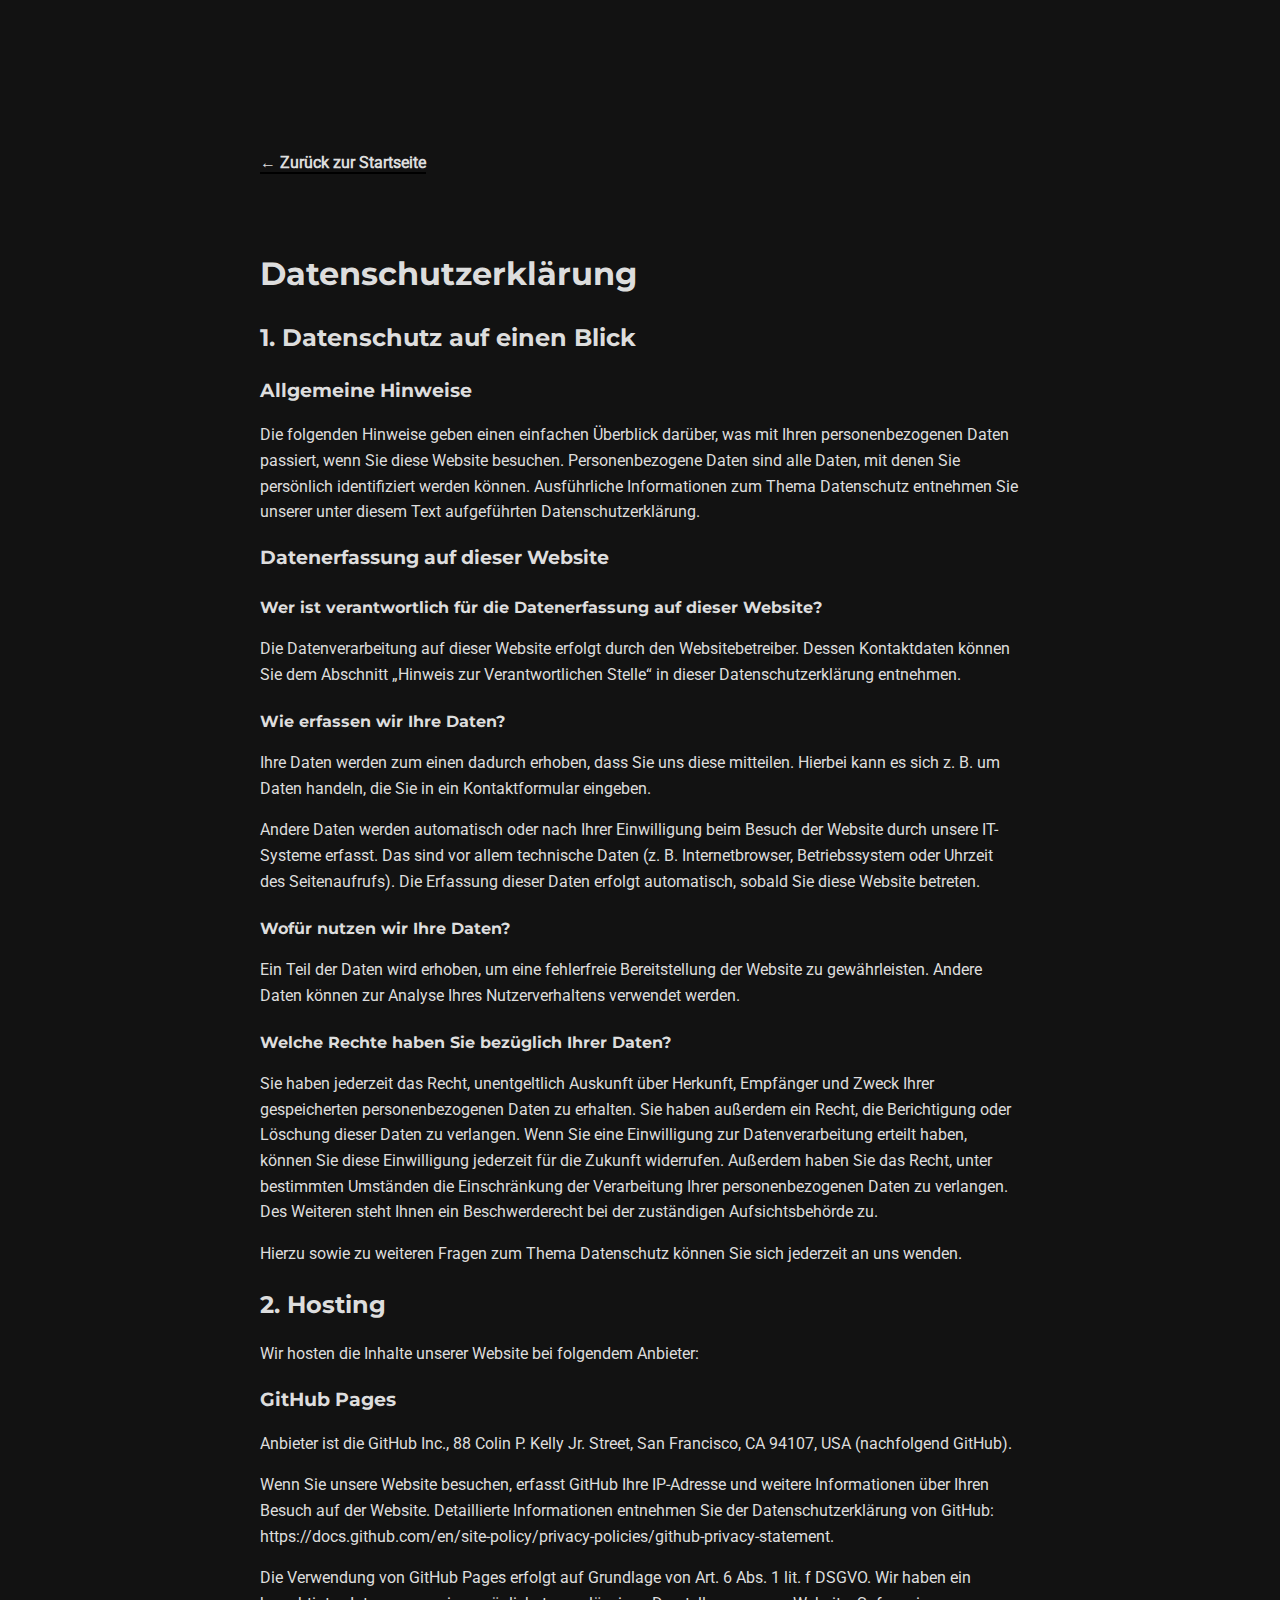
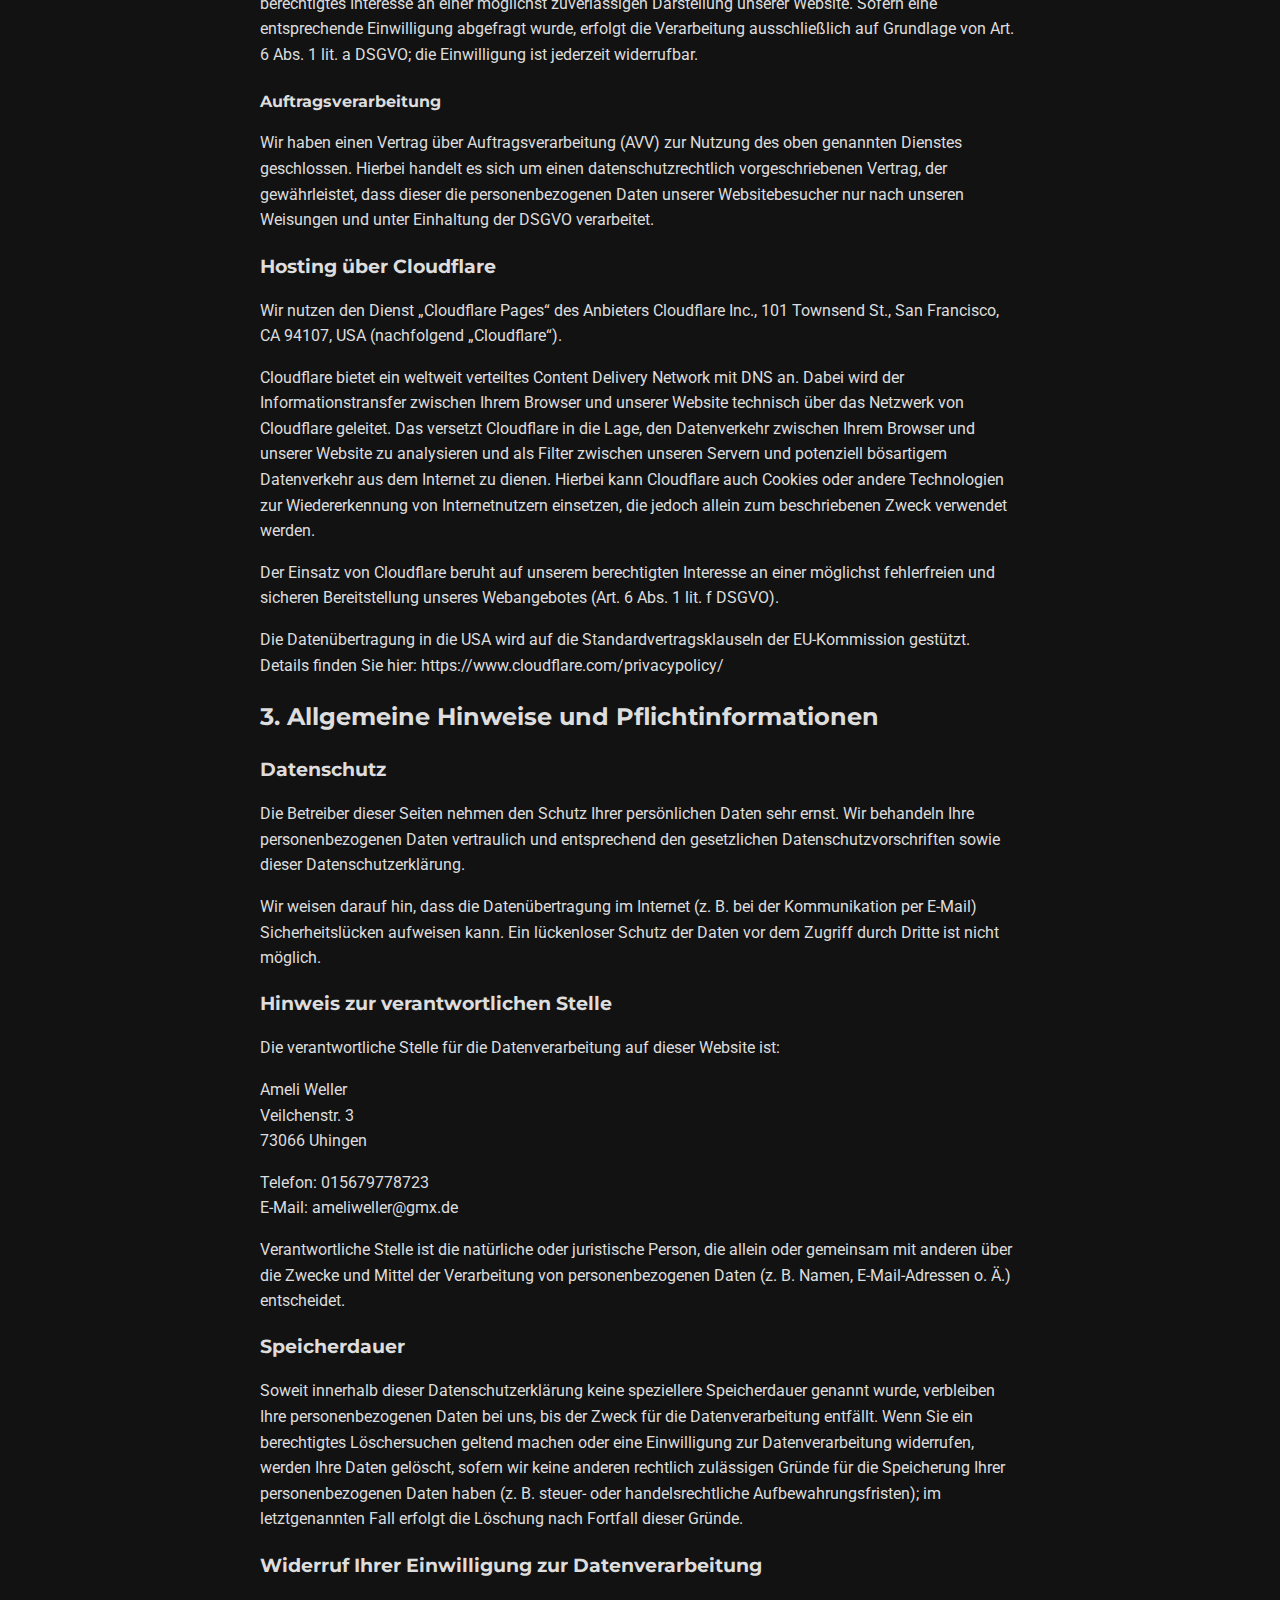
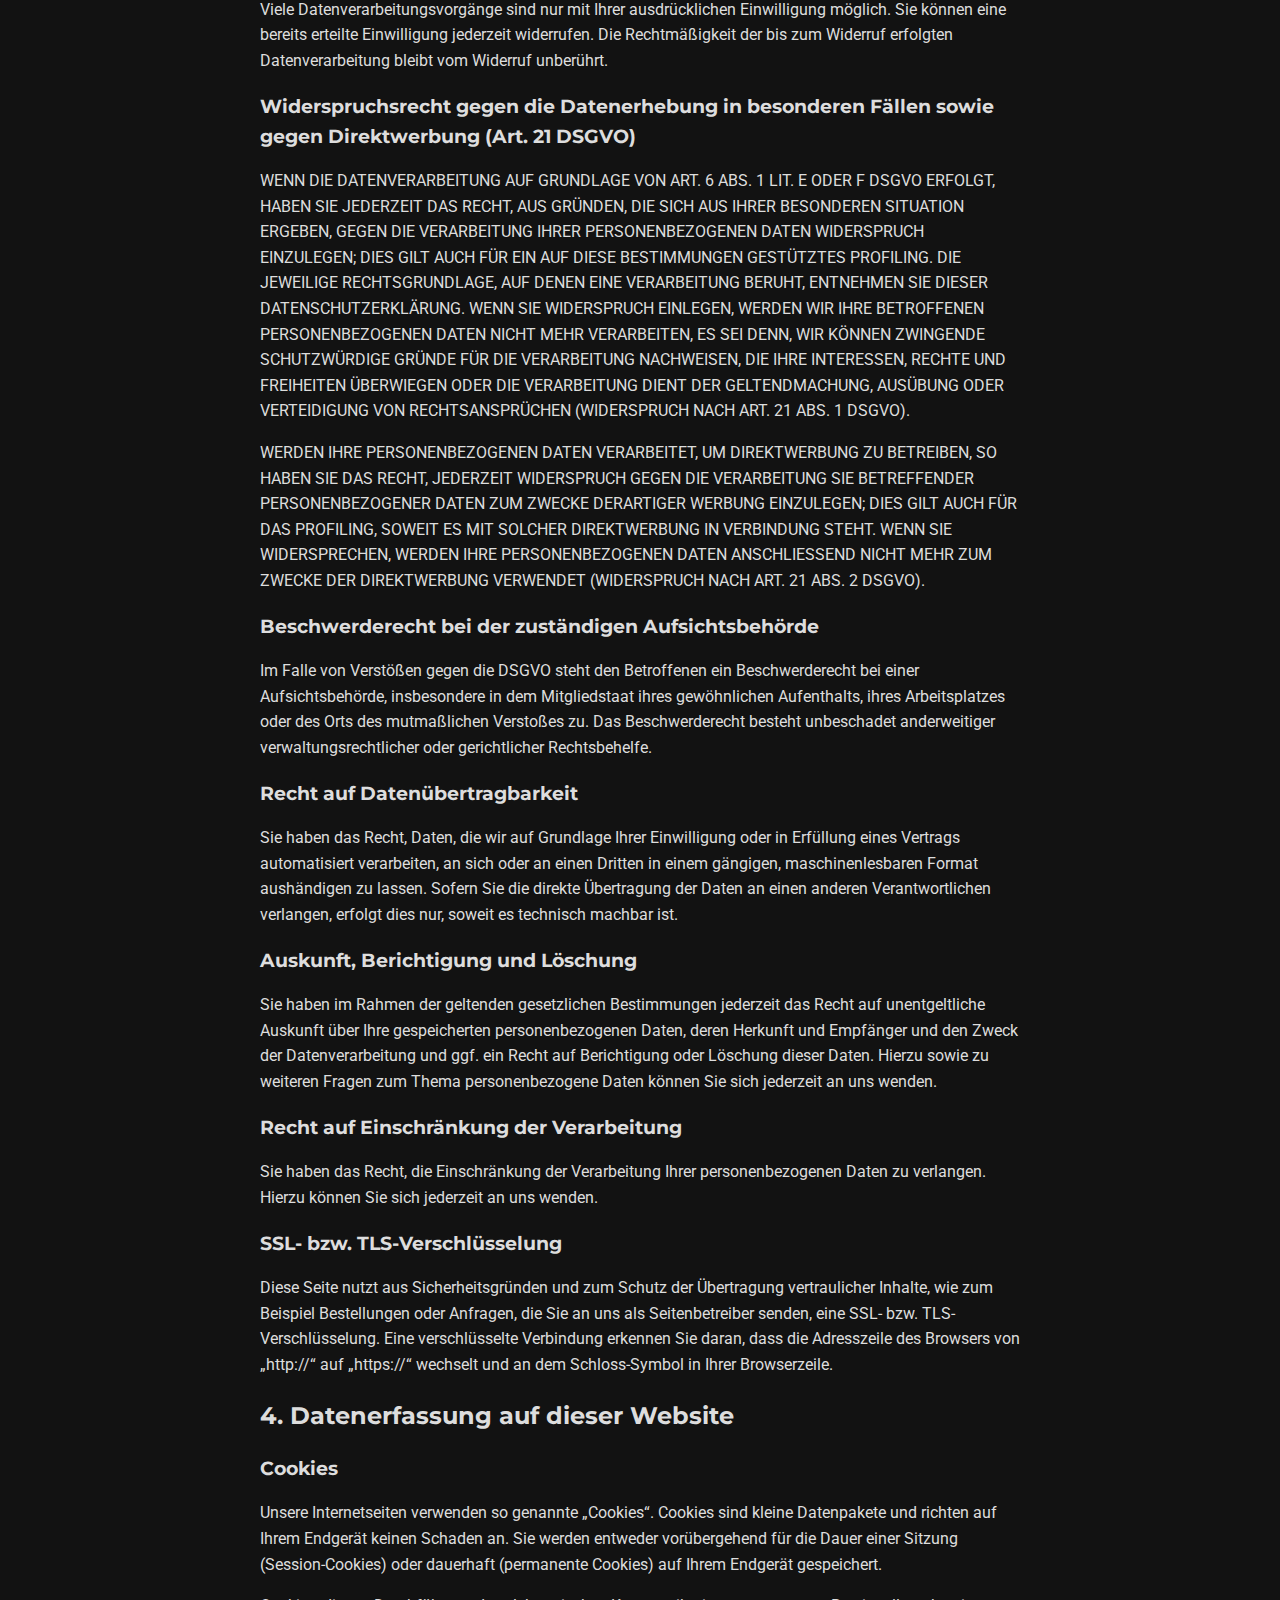
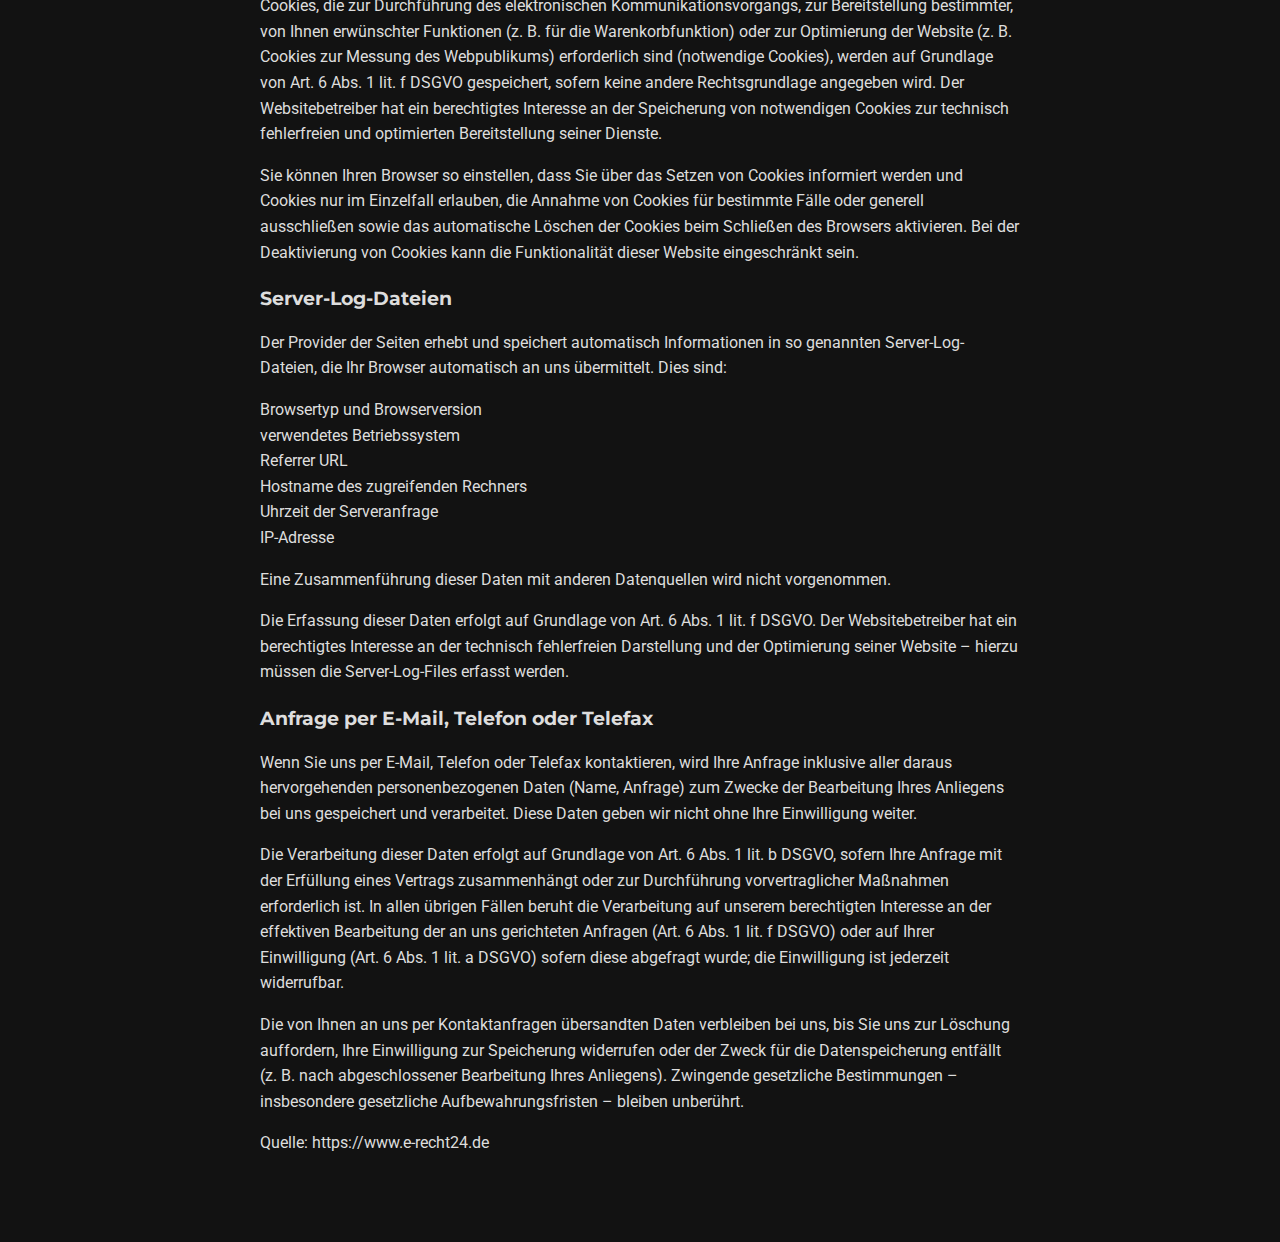
<file: datenschutz.html>
<!DOCTYPE html>
<html lang="de">
<head>
    <meta charset="UTF-8">
    <meta name="viewport" content="width=device-width, initial-scale=1.0">
    
    <meta name="robots" content="noindex, nofollow">

    <title>Datenschutzerklärung | Ameli Weller</title>
    <link rel="icon" type="image/png" href="images/favicon.png">
    
    <link rel="stylesheet" href="css/icons.css">

    <link rel="stylesheet" href="style.css">
</head>
<body>

    <div style="max-width: 800px; margin: 50px auto; padding: 20px; font-family: 'Roboto', sans-serif; line-height: 1.6; color: #ddd;">

        <a href="index.html" style="text-decoration: none; color: #ddd; font-weight: bold; border-bottom: 2px solid #000;">
            &larr; Zurück zur Startseite
        </a>

        <br><br><br>

        <h1>Datenschutzerklärung</h1>

        <h2>1. Datenschutz auf einen Blick</h2>
        <h3>Allgemeine Hinweise</h3>
        <p>Die folgenden Hinweise geben einen einfachen Überblick darüber, was mit Ihren personenbezogenen Daten passiert, wenn Sie diese Website besuchen. Personenbezogene Daten sind alle Daten, mit denen Sie persönlich identifiziert werden können. Ausführliche Informationen zum Thema Datenschutz entnehmen Sie unserer unter diesem Text aufgeführten Datenschutzerklärung.</p>

        <h3>Datenerfassung auf dieser Website</h3>
        <h4>Wer ist verantwortlich für die Datenerfassung auf dieser Website?</h4>
        <p>Die Datenverarbeitung auf dieser Website erfolgt durch den Websitebetreiber. Dessen Kontaktdaten können Sie dem Abschnitt „Hinweis zur Verantwortlichen Stelle“ in dieser Datenschutzerklärung entnehmen.</p>

        <h4>Wie erfassen wir Ihre Daten?</h4>
        <p>Ihre Daten werden zum einen dadurch erhoben, dass Sie uns diese mitteilen. Hierbei kann es sich z. B. um Daten handeln, die Sie in ein Kontaktformular eingeben.</p>
        <p>Andere Daten werden automatisch oder nach Ihrer Einwilligung beim Besuch der Website durch unsere IT-Systeme erfasst. Das sind vor allem technische Daten (z. B. Internetbrowser, Betriebssystem oder Uhrzeit des Seitenaufrufs). Die Erfassung dieser Daten erfolgt automatisch, sobald Sie diese Website betreten.</p>

        <h4>Wofür nutzen wir Ihre Daten?</h4>
        <p>Ein Teil der Daten wird erhoben, um eine fehlerfreie Bereitstellung der Website zu gewährleisten. Andere Daten können zur Analyse Ihres Nutzerverhaltens verwendet werden.</p>

        <h4>Welche Rechte haben Sie bezüglich Ihrer Daten?</h4>
        <p>Sie haben jederzeit das Recht, unentgeltlich Auskunft über Herkunft, Empfänger und Zweck Ihrer gespeicherten personenbezogenen Daten zu erhalten. Sie haben außerdem ein Recht, die Berichtigung oder Löschung dieser Daten zu verlangen. Wenn Sie eine Einwilligung zur Datenverarbeitung erteilt haben, können Sie diese Einwilligung jederzeit für die Zukunft widerrufen. Außerdem haben Sie das Recht, unter bestimmten Umständen die Einschränkung der Verarbeitung Ihrer personenbezogenen Daten zu verlangen. Des Weiteren steht Ihnen ein Beschwerderecht bei der zuständigen Aufsichtsbehörde zu.</p>
        <p>Hierzu sowie zu weiteren Fragen zum Thema Datenschutz können Sie sich jederzeit an uns wenden.</p>

        <h2>2. Hosting</h2>
        <p>Wir hosten die Inhalte unserer Website bei folgendem Anbieter:</p>

        <h3>GitHub Pages</h3>
        <p>Anbieter ist die GitHub Inc., 88 Colin P. Kelly Jr. Street, San Francisco, CA 94107, USA (nachfolgend GitHub).</p>
        <p>Wenn Sie unsere Website besuchen, erfasst GitHub Ihre IP-Adresse und weitere Informationen über Ihren Besuch auf der Website. Detaillierte Informationen entnehmen Sie der Datenschutzerklärung von GitHub: <a href="https://docs.github.com/en/site-policy/privacy-policies/github-privacy-statement" target="_blank" rel="noopener">https://docs.github.com/en/site-policy/privacy-policies/github-privacy-statement</a>.</p>
        <p>Die Verwendung von GitHub Pages erfolgt auf Grundlage von Art. 6 Abs. 1 lit. f DSGVO. Wir haben ein berechtigtes Interesse an einer möglichst zuverlässigen Darstellung unserer Website. Sofern eine entsprechende Einwilligung abgefragt wurde, erfolgt die Verarbeitung ausschließlich auf Grundlage von Art. 6 Abs. 1 lit. a DSGVO; die Einwilligung ist jederzeit widerrufbar.</p>
        
        <h4>Auftragsverarbeitung</h4>
        <p>Wir haben einen Vertrag über Auftragsverarbeitung (AVV) zur Nutzung des oben genannten Dienstes geschlossen. Hierbei handelt es sich um einen datenschutzrechtlich vorgeschriebenen Vertrag, der gewährleistet, dass dieser die personenbezogenen Daten unserer Websitebesucher nur nach unseren Weisungen und unter Einhaltung der DSGVO verarbeitet.</p>

        <h3>Hosting über Cloudflare</h3>
        <p>Wir nutzen den Dienst „Cloudflare Pages“ des Anbieters Cloudflare Inc., 101 Townsend St., San Francisco, CA 94107, USA (nachfolgend „Cloudflare“).</p>
        <p>Cloudflare bietet ein weltweit verteiltes Content Delivery Network mit DNS an. Dabei wird der Informationstransfer zwischen Ihrem Browser und unserer Website technisch über das Netzwerk von Cloudflare geleitet. Das versetzt Cloudflare in die Lage, den Datenverkehr zwischen Ihrem Browser und unserer Website zu analysieren und als Filter zwischen unseren Servern und potenziell bösartigem Datenverkehr aus dem Internet zu dienen. Hierbei kann Cloudflare auch Cookies oder andere Technologien zur Wiedererkennung von Internetnutzern einsetzen, die jedoch allein zum beschriebenen Zweck verwendet werden.</p>
        <p>Der Einsatz von Cloudflare beruht auf unserem berechtigten Interesse an einer möglichst fehlerfreien und sicheren Bereitstellung unseres Webangebotes (Art. 6 Abs. 1 lit. f DSGVO).</p>
        <p>Die Datenübertragung in die USA wird auf die Standardvertragsklauseln der EU-Kommission gestützt. Details finden Sie hier: <a href="https://www.cloudflare.com/privacypolicy/" target="_blank" rel="noopener noreferrer">https://www.cloudflare.com/privacypolicy/</a></p>

        <h2>3. Allgemeine Hinweise und Pflichtinformationen</h2>

        <h3>Datenschutz</h3>
        <p>Die Betreiber dieser Seiten nehmen den Schutz Ihrer persönlichen Daten sehr ernst. Wir behandeln Ihre personenbezogenen Daten vertraulich und entsprechend den gesetzlichen Datenschutzvorschriften sowie dieser Datenschutzerklärung.</p>
        <p>Wir weisen darauf hin, dass die Datenübertragung im Internet (z. B. bei der Kommunikation per E-Mail) Sicherheitslücken aufweisen kann. Ein lückenloser Schutz der Daten vor dem Zugriff durch Dritte ist nicht möglich.</p>

        <h3>Hinweis zur verantwortlichen Stelle</h3>
        <p>Die verantwortliche Stelle für die Datenverarbeitung auf dieser Website ist:</p>
        <p>Ameli Weller<br>
        Veilchenstr. 3<br>
        73066 Uhingen</p>

        <p>Telefon: 015679778723<br>
        E-Mail: ameliweller@gmx.de</p>

        <p>Verantwortliche Stelle ist die natürliche oder juristische Person, die allein oder gemeinsam mit anderen über die Zwecke und Mittel der Verarbeitung von personenbezogenen Daten (z. B. Namen, E-Mail-Adressen o. Ä.) entscheidet.</p>

        <h3>Speicherdauer</h3>
        <p>Soweit innerhalb dieser Datenschutzerklärung keine speziellere Speicherdauer genannt wurde, verbleiben Ihre personenbezogenen Daten bei uns, bis der Zweck für die Datenverarbeitung entfällt. Wenn Sie ein berechtigtes Löschersuchen geltend machen oder eine Einwilligung zur Datenverarbeitung widerrufen, werden Ihre Daten gelöscht, sofern wir keine anderen rechtlich zulässigen Gründe für die Speicherung Ihrer personenbezogenen Daten haben (z. B. steuer- oder handelsrechtliche Aufbewahrungsfristen); im letztgenannten Fall erfolgt die Löschung nach Fortfall dieser Gründe.</p>

        <h3>Widerruf Ihrer Einwilligung zur Datenverarbeitung</h3>
        <p>Viele Datenverarbeitungsvorgänge sind nur mit Ihrer ausdrücklichen Einwilligung möglich. Sie können eine bereits erteilte Einwilligung jederzeit widerrufen. Die Rechtmäßigkeit der bis zum Widerruf erfolgten Datenverarbeitung bleibt vom Widerruf unberührt.</p>

        <h3>Widerspruchsrecht gegen die Datenerhebung in besonderen Fällen sowie gegen Direktwerbung (Art. 21 DSGVO)</h3>
        <p>WENN DIE DATENVERARBEITUNG AUF GRUNDLAGE VON ART. 6 ABS. 1 LIT. E ODER F DSGVO ERFOLGT, HABEN SIE JEDERZEIT DAS RECHT, AUS GRÜNDEN, DIE SICH AUS IHRER BESONDEREN SITUATION ERGEBEN, GEGEN DIE VERARBEITUNG IHRER PERSONENBEZOGENEN DATEN WIDERSPRUCH EINZULEGEN; DIES GILT AUCH FÜR EIN AUF DIESE BESTIMMUNGEN GESTÜTZTES PROFILING. DIE JEWEILIGE RECHTSGRUNDLAGE, AUF DENEN EINE VERARBEITUNG BERUHT, ENTNEHMEN SIE DIESER DATENSCHUTZERKLÄRUNG. WENN SIE WIDERSPRUCH EINLEGEN, WERDEN WIR IHRE BETROFFENEN PERSONENBEZOGENEN DATEN NICHT MEHR VERARBEITEN, ES SEI DENN, WIR KÖNNEN ZWINGENDE SCHUTZWÜRDIGE GRÜNDE FÜR DIE VERARBEITUNG NACHWEISEN, DIE IHRE INTERESSEN, RECHTE UND FREIHEITEN ÜBERWIEGEN ODER DIE VERARBEITUNG DIENT DER GELTENDMACHUNG, AUSÜBUNG ODER VERTEIDIGUNG VON RECHTSANSPRÜCHEN (WIDERSPRUCH NACH ART. 21 ABS. 1 DSGVO).</p>
        <p>WERDEN IHRE PERSONENBEZOGENEN DATEN VERARBEITET, UM DIREKTWERBUNG ZU BETREIBEN, SO HABEN SIE DAS RECHT, JEDERZEIT WIDERSPRUCH GEGEN DIE VERARBEITUNG SIE BETREFFENDER PERSONENBEZOGENER DATEN ZUM ZWECKE DERARTIGER WERBUNG EINZULEGEN; DIES GILT AUCH FÜR DAS PROFILING, SOWEIT ES MIT SOLCHER DIREKTWERBUNG IN VERBINDUNG STEHT. WENN SIE WIDERSPRECHEN, WERDEN IHRE PERSONENBEZOGENEN DATEN ANSCHLIESSEND NICHT MEHR ZUM ZWECKE DER DIREKTWERBUNG VERWENDET (WIDERSPRUCH NACH ART. 21 ABS. 2 DSGVO).</p>

        <h3>Beschwerderecht bei der zuständigen Aufsichtsbehörde</h3>
        <p>Im Falle von Verstößen gegen die DSGVO steht den Betroffenen ein Beschwerderecht bei einer Aufsichtsbehörde, insbesondere in dem Mitgliedstaat ihres gewöhnlichen Aufenthalts, ihres Arbeitsplatzes oder des Orts des mutmaßlichen Verstoßes zu. Das Beschwerderecht besteht unbeschadet anderweitiger verwaltungsrechtlicher oder gerichtlicher Rechtsbehelfe.</p>

        <h3>Recht auf Datenübertragbarkeit</h3>
        <p>Sie haben das Recht, Daten, die wir auf Grundlage Ihrer Einwilligung oder in Erfüllung eines Vertrags automatisiert verarbeiten, an sich oder an einen Dritten in einem gängigen, maschinenlesbaren Format aushändigen zu lassen. Sofern Sie die direkte Übertragung der Daten an einen anderen Verantwortlichen verlangen, erfolgt dies nur, soweit es technisch machbar ist.</p>

        <h3>Auskunft, Berichtigung und Löschung</h3>
        <p>Sie haben im Rahmen der geltenden gesetzlichen Bestimmungen jederzeit das Recht auf unentgeltliche Auskunft über Ihre gespeicherten personenbezogenen Daten, deren Herkunft und Empfänger und den Zweck der Datenverarbeitung und ggf. ein Recht auf Berichtigung oder Löschung dieser Daten. Hierzu sowie zu weiteren Fragen zum Thema personenbezogene Daten können Sie sich jederzeit an uns wenden.</p>

        <h3>Recht auf Einschränkung der Verarbeitung</h3>
        <p>Sie haben das Recht, die Einschränkung der Verarbeitung Ihrer personenbezogenen Daten zu verlangen. Hierzu können Sie sich jederzeit an uns wenden.</p>

        <h3>SSL- bzw. TLS-Verschlüsselung</h3>
        <p>Diese Seite nutzt aus Sicherheitsgründen und zum Schutz der Übertragung vertraulicher Inhalte, wie zum Beispiel Bestellungen oder Anfragen, die Sie an uns als Seitenbetreiber senden, eine SSL- bzw. TLS-Verschlüsselung. Eine verschlüsselte Verbindung erkennen Sie daran, dass die Adresszeile des Browsers von „http://“ auf „https://“ wechselt und an dem Schloss-Symbol in Ihrer Browserzeile.</p>

        <h2>4. Datenerfassung auf dieser Website</h2>

        <h3>Cookies</h3>
        <p>Unsere Internetseiten verwenden so genannte „Cookies“. Cookies sind kleine Datenpakete und richten auf Ihrem Endgerät keinen Schaden an. Sie werden entweder vorübergehend für die Dauer einer Sitzung (Session-Cookies) oder dauerhaft (permanente Cookies) auf Ihrem Endgerät gespeichert.</p>
        <p>Cookies, die zur Durchführung des elektronischen Kommunikationsvorgangs, zur Bereitstellung bestimmter, von Ihnen erwünschter Funktionen (z. B. für die Warenkorbfunktion) oder zur Optimierung der Website (z. B. Cookies zur Messung des Webpublikums) erforderlich sind (notwendige Cookies), werden auf Grundlage von Art. 6 Abs. 1 lit. f DSGVO gespeichert, sofern keine andere Rechtsgrundlage angegeben wird. Der Websitebetreiber hat ein berechtigtes Interesse an der Speicherung von notwendigen Cookies zur technisch fehlerfreien und optimierten Bereitstellung seiner Dienste.</p>
        <p>Sie können Ihren Browser so einstellen, dass Sie über das Setzen von Cookies informiert werden und Cookies nur im Einzelfall erlauben, die Annahme von Cookies für bestimmte Fälle oder generell ausschließen sowie das automatische Löschen der Cookies beim Schließen des Browsers aktivieren. Bei der Deaktivierung von Cookies kann die Funktionalität dieser Website eingeschränkt sein.</p>

        <h3>Server-Log-Dateien</h3>
        <p>Der Provider der Seiten erhebt und speichert automatisch Informationen in so genannten Server-Log-Dateien, die Ihr Browser automatisch an uns übermittelt. Dies sind:</p>
        <ul>
            <li>Browsertyp und Browserversion</li>
            <li>verwendetes Betriebssystem</li>
            <li>Referrer URL</li>
            <li>Hostname des zugreifenden Rechners</li>
            <li>Uhrzeit der Serveranfrage</li>
            <li>IP-Adresse</li>
        </ul>
        <p>Eine Zusammenführung dieser Daten mit anderen Datenquellen wird nicht vorgenommen.</p>
        <p>Die Erfassung dieser Daten erfolgt auf Grundlage von Art. 6 Abs. 1 lit. f DSGVO. Der Websitebetreiber hat ein berechtigtes Interesse an der technisch fehlerfreien Darstellung und der Optimierung seiner Website – hierzu müssen die Server-Log-Files erfasst werden.</p>

        <h3>Anfrage per E-Mail, Telefon oder Telefax</h3>
        <p>Wenn Sie uns per E-Mail, Telefon oder Telefax kontaktieren, wird Ihre Anfrage inklusive aller daraus hervorgehenden personenbezogenen Daten (Name, Anfrage) zum Zwecke der Bearbeitung Ihres Anliegens bei uns gespeichert und verarbeitet. Diese Daten geben wir nicht ohne Ihre Einwilligung weiter.</p>
        <p>Die Verarbeitung dieser Daten erfolgt auf Grundlage von Art. 6 Abs. 1 lit. b DSGVO, sofern Ihre Anfrage mit der Erfüllung eines Vertrags zusammenhängt oder zur Durchführung vorvertraglicher Maßnahmen erforderlich ist. In allen übrigen Fällen beruht die Verarbeitung auf unserem berechtigten Interesse an der effektiven Bearbeitung der an uns gerichteten Anfragen (Art. 6 Abs. 1 lit. f DSGVO) oder auf Ihrer Einwilligung (Art. 6 Abs. 1 lit. a DSGVO) sofern diese abgefragt wurde; die Einwilligung ist jederzeit widerrufbar.</p>
        <p>Die von Ihnen an uns per Kontaktanfragen übersandten Daten verbleiben bei uns, bis Sie uns zur Löschung auffordern, Ihre Einwilligung zur Speicherung widerrufen oder der Zweck für die Datenspeicherung entfällt (z. B. nach abgeschlossener Bearbeitung Ihres Anliegens). Zwingende gesetzliche Bestimmungen – insbesondere gesetzliche Aufbewahrungsfristen – bleiben unberührt.</p>

        <p>Quelle: <a href="https://www.e-recht24.de">https://www.e-recht24.de</a></p>

    </div>
</body>
</html>
</file>
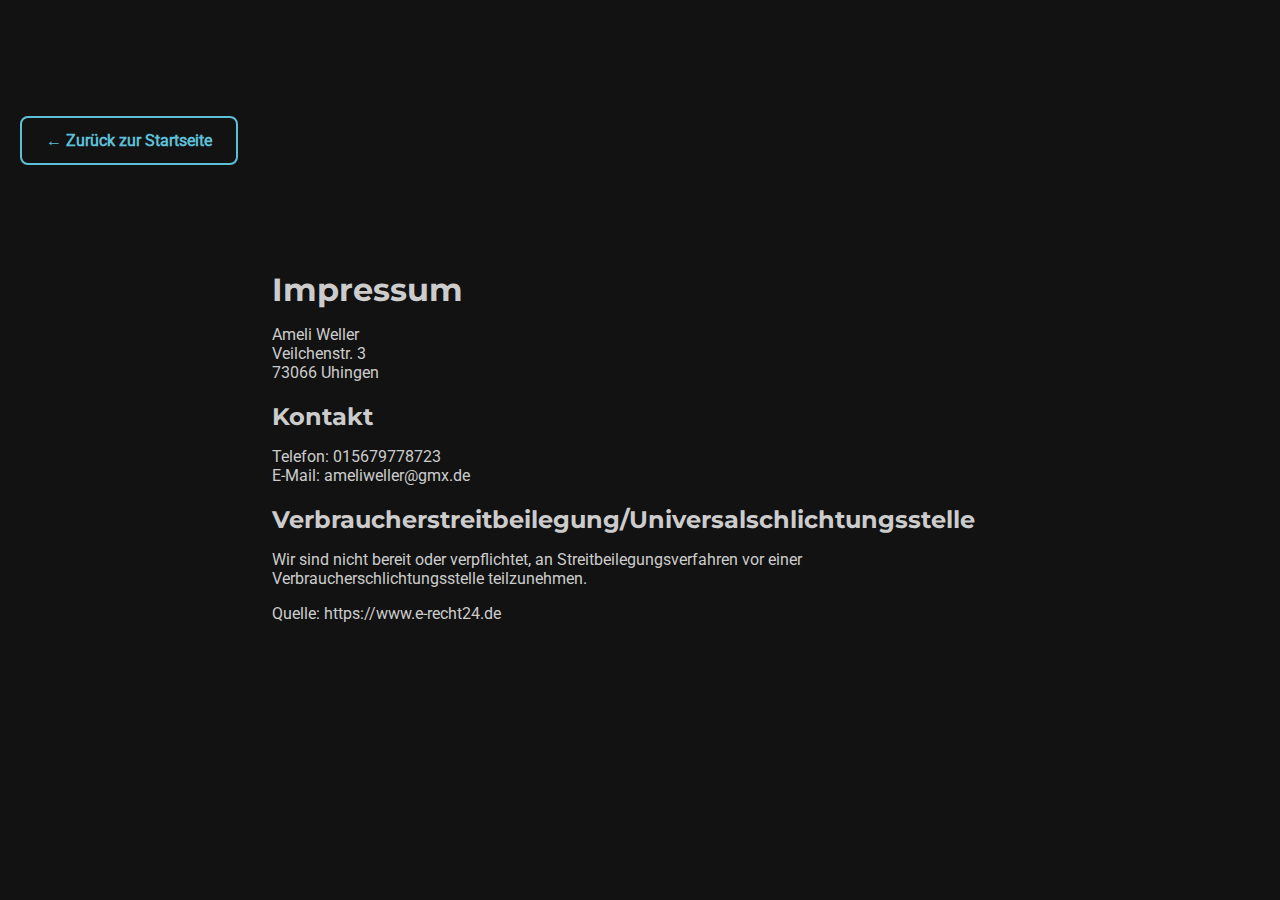
<file: impressum.html>
<!DOCTYPE html>
<html lang="de">
<head>
    <meta charset="UTF-8">
    <meta name="viewport" content="width=device-width, initial-scale=1.0">
    <meta name="robots" content="noindex, nofollow">
    <title>Impressum | Ameli Weller</title>
    <link rel="icon" type="image/png" href="images/favicon.png">
    <link rel="stylesheet" href="style.css">
</head>
<body>

    <div style="padding: 20px;">
        <a href="index.html" class="button-outline">← Zurück zur Startseite</a>
    </div>

    <main class="section-padding" style="max-width: 800px; margin: 0 auto; color: #ccc;">
        
        <h1>Impressum</h1>

        <p>Ameli Weller<br />
        Veilchenstr. 3<br />
        73066 Uhingen</p>

        <h2>Kontakt</h2>
        <p>Telefon: 015679778723<br />
        E-Mail: ameliweller@gmx.de</p>

        <h2>Verbraucher&shy;streit&shy;beilegung/Universal&shy;schlichtungs&shy;stelle</h2>
        <p>Wir sind nicht bereit oder verpflichtet, an Streitbeilegungsverfahren vor einer Verbraucherschlichtungsstelle teilzunehmen.</p>

        <p>Quelle: <a href="https://www.e-recht24.de">https://www.e-recht24.de</a></p>
        </main>

</body>
</html>
</file>
<file: style.css>
/* ROBOTO */
@font-face {
    font-family: 'Roboto';
    font-style: normal;
    font-weight: 300;
    src: url('fonts/roboto-v50-latin-300.woff2') format('woff2');
}

@font-face {
    font-family: 'Roboto';
    font-style: normal;
    font-weight: 400;
    src: url('fonts/roboto-v50-latin-regular.woff2') format('woff2');
}

/* MONTSERRAT */
@font-face {
    font-family: 'Montserrat';
    font-style: normal;
    font-weight: 400;
    src: url('fonts/montserrat-v31-latin-regular.woff2') format('woff2');
}

@font-face {
    font-family: 'Montserrat';
    font-style: normal;
    font-weight: 600;
    src: url('fonts/montserrat-v31-latin-600.woff2') format('woff2');
}

@font-face {
    font-family: 'Montserrat';
    font-style: normal;
    font-weight: 700;
    src: url('fonts/montserrat-v31-latin-700.woff2') format('woff2');
}
/* =========================================
   1. GRUNDEINSTELLUNGEN & VARIABLEN
   ========================================= */
:root {
    --bg-color: #121212;
    --text-color: #f1f5f9;

    --accent-color: #5ec0d8;
    --accent-light: #ddd6fe;

    --secondary-color: hsl(315, 89%, 69%);

    --nav-bg: rgba(18, 18, 18, 0.9);


    --font-header: 'Montserrat', sans-serif;
    --font-body: 'Roboto', sans-serif;
}

* {
    box-sizing: border-box;
}

html {
    scroll-behavior: smooth;
}

body {
    margin: 0;
    padding: 0;
    background-color: var(--bg-color);
    color: var(--text-color);
    font-family: var(--font-body);
    padding-top: 80px;
}

h1,
h2,
h3,
h4 {
    font-family: var(--font-header);
    font-weight: 700;
    margin-bottom: 1rem;
}

a {
    text-decoration: none;
    color: inherit;
}

ul {
    list-style: none;
    padding: 0;
    margin: 0;
}

/* =========================================
   TYPOGRAFIE & DEKO-LINIEN
   ========================================= */

.section-padding h3 {
    position: relative;
    display: inline-block;
    margin-bottom: 30px;
}

.section-padding h3::after {
    content: '';
    display: block;

    width: 100%;
    height: 3px;

    background: linear-gradient(to right, var(--accent-color), var(--secondary-color));
    margin-top: 8px;
    border-radius: 2px;
}

/* =========================================
   2. NAVIGATION BAR
   ========================================= */
.navbar {
    display: flex;
    justify-content: space-between;
    align-items: center;
    background-color: var(--nav-bg);
    padding: 1rem 2rem;
    position: fixed;
    top: 0;
    left: 0;
    width: 100%;
    height: 80px;
    z-index: 1000;
    box-shadow: 0 2px 10px rgba(0, 0, 0, 0.5);
}

.logo {
    font-size: 1.5rem;
    font-weight: 700;
    color: var(--text-color);
    letter-spacing: 1px;
}

.nav-menu {
    display: flex;
    align-items: center;
    gap: 2rem;
}

.nav-link {
    font-weight: 500;
    transition: color 0.3s ease;
    text-transform: uppercase;
    font-size: 0.9rem;
}

.nav-link:hover {
    color: var(--accent-color);
}

.lang-switch {
    display: flex;
    gap: 10px;
    margin-left: 20px;
}

.lang-btn {
    background: transparent;
    border: 1px solid var(--text-color);
    color: var(--text-color);
    padding: 5px 10px;
    cursor: pointer;
    border-radius: 4px;
    transition: all 0.3s;
    font-size: 0.8rem;
}

.lang-btn:hover {
    background: var(--accent-color);
    border-color: var(--accent-color);
}

/* =========================================
   3. HAMBURGER ICON 
   ========================================= */
.hamburger {
    display: none;
    cursor: pointer;
}

.bar {
    display: block;
    width: 25px;
    height: 3px;
    margin: 5px auto;
    transition: all 0.3s ease-in-out;
    background-color: var(--text-color);
}


.hero-content {
    text-align: center; 
    max-width: 800px; 
    margin: 0 auto; 

}

.hero-title {
    font-size: 3.5rem;
    font-weight: 700;
    color: #f1f5f9;
    margin-bottom: 0.2rem; 
    letter-spacing: -1px;
    line-height: 1.1;
}

.hero-subtitle {
    font-size: 1.8rem;
    font-weight: 400;
    color: #5ec0d8;
    margin-top: 0; 
    margin-bottom: 1.5rem; 
    text-transform: uppercase; 
    letter-spacing: 2px;
}

.hero-text {
    font-size: 1.1rem;
    color: #94a3b8;
    line-height: 1.6;
    max-width: 600px;
    
    margin: 0 auto 3rem auto; 
    
    text-align: center;  

    width: 100%; 
}




@media (max-width: 768px) {
    .hero-title { font-size: 3rem; }
    .hero-subtitle { font-size: 0.9rem; margin-bottom: 1.5rem; }
}

@media (max-width: 768px) {
    .hero-title { font-size: 3rem; }
    .hero-subtitle { letter-spacing: 2px; font-size: 1rem; }
}

@media (max-width: 768px) {
    .hero-title { font-size: 2.5rem; }
    .hero-subtitle { font-size: 1.2rem; }
}

/* =========================================
   5. ALLGEMEINES LAYOUT & BUTTONS
   ========================================= */
.section-padding {
    padding: 4rem 2rem;
    max-width: 1200px;
    margin: 0 auto;
}

.button,
.cta-button {
    background: transparent;
    border: 1px solid var(--accent-color);
    color: var(--accent-color);
    border-radius: 4px;
    padding: 12px 30px;
    text-transform: uppercase;
    font-size: 0.8rem;
    font-weight: 600;
    letter-spacing: 2px;
    transition: all 0.4s ease;
}

.button:hover,
.cta-button:hover {
    background: var(--accent-color);
    color: var(--bg-color);
    transform: none;
    box-shadow: 0 0 20px rgba(196, 181, 253, 0.2);
}

/* =========================================
   6. PROJEKT RASTER (GRID) & CARDS
   ========================================= */
.projects-grid {
    display: grid;
    grid-template-columns: repeat(auto-fit, minmax(300px, 1fr));
    gap: 2rem;
    margin-top: 2rem;
}

.project-card {
    background-color: #1a1a1a;
    border-radius: 12px;
    overflow: hidden;
    transition: transform 0.3s ease, box-shadow 0.3s ease;
    border: 1px solid #333;
    display: flex;
    flex-direction: column;
}

.project-card:hover {
    transform: translateY(-5px);
    box-shadow: 0 10px 20px rgba(79, 70, 229, 0.2);
    border-color: var(--accent-color);
}

.card-image {
    width: 100%;
    height: 200px;
    background-size: cover;
    background-position: center;
    background-repeat: no-repeat;
    border-radius: 8px 8px 0 0;
}

.card-image.zen-fix {
    background-size: contain;   
    background-color: #121212;
}

.card-content {
    padding: 1.5rem;
    flex-grow: 1;
    display: flex;
    flex-direction: column;
}

.card-content h5 {
    margin-top: 0;
    color: var(--accent-light);
    font-size: 1.2rem;
}

.card-content p {
    color: #ccc;
    font-size: 0.9rem;
    line-height: 1.5;
    margin-bottom: 1.5rem;
}

.card-links {
    margin-top: auto;
    display: flex;
    gap: 1rem;
}

.card-links a {
    font-size: 0.9rem;
    font-weight: 600;
    color: #fff;
    border-bottom: 2px solid var(--accent-color);
}

.card-links a:hover {
    color: var(--accent-color);
}

/* =========================================
   7. MEDIA QUERIES (HANDY ANSICHT)
   ========================================= */
@media (max-width: 768px) {

    .hamburger {
        display: block;
    }

    .nav-menu {
        position: fixed;
        left: -100%;
        top: 80px;
        flex-direction: column;
        background-color: var(--nav-bg);
        width: 100%;
        height: calc(100vh - 80px);
        text-align: center;
        transition: 0.3s;
        padding: 2rem 0;
        box-shadow: 0 10px 10px rgba(0, 0, 0, 0.5);
    }

    .nav-menu.active {
        left: 0;
    }

    .nav-item {
        margin: 1.5rem 0;
        font-size: 1.2rem;
    }

    .lang-switch {
        margin-left: 0;
        justify-content: center;
        margin-top: 2rem;
    }

    .lang-btn {
        padding: 0.5rem 1rem;
        font-size: 1rem;
    }

    .hamburger.active .bar:nth-child(2) {
        opacity: 0;
    }

    .hamburger.active .bar:nth-child(1) {
        transform: translateY(8px) rotate(45deg);
    }

    .hamburger.active .bar:nth-child(3) {
        transform: translateY(-8px) rotate(-45deg);
    }
}

/* --- ABOUT SECTION LAYOUT --- */
#about {
    scroll-margin-top: 80px;
}

.about-grid {
    display: grid;
    grid-template-columns: 1fr 1.5fr;
    gap: 40px;
    align-items: center;
    margin-bottom: 4rem;
}

.about-image img {
    width: 100%;
    border-radius: 20px;
    box-shadow: 20px 20px 0px var(--nav-bg);
    border: 1px solid rgb(247, 173, 238);
}

.about-text p {
    line-height: 1.7;

    letter-spacing: 0.5px;

    word-spacing: 2px;

    max-width: 650px;

    color: #cbd5e1;

    margin-bottom: 1.5rem;
    margin-top: 0;
}



.about-text .lead {
    font-size: 1rem;
    font-weight: 500;
    color: #f1f5f9;
    margin-bottom: 0.5rem;
    margin-top: 0;
}

.highlight-text {
    color: var(--secondary-color);
    opacity: 0.9;
    font-style: italic;
}

.button-outline {
    display: inline-block;
    margin-top: 1rem;
    padding: 0.8rem 1.5rem;
    border: 2px solid var(--accent-color);
    color: var(--accent-color);
    border-radius: 8px;
    font-weight: 600;
    transition: all 0.3s;
}

.button-outline:hover {
    background: var(--accent-color);
    color: #fff;
}

.skills-section {
    margin-bottom: 4rem;
}

.skills-wrapper {
    display: flex;
    flex-wrap: wrap;
    gap: 15px;
    margin-top: 1rem;
}

.skill-tag {
    background-color: #1a1a1a;
    border: 1px solid #333;
    padding: 0.5rem 1rem;
    border-radius: 50px;
    font-size: 0.9rem;
    color: #ccc;
    transition: 0.3s;
    cursor: default;
}

.skill-tag:hover {
    border-color: var(--secondary-color);
    color: var(--secondary-color);
    background: rgba(165, 243, 252, 0.05);
}

.timeline-section h4 {
    margin-bottom: 2rem;
}

.timeline {
    position: relative;
    border-left: 3px solid #333;
    margin-left: 10px;
    padding-left: 30px;
}

.timeline-item {
    position: relative;
    margin-bottom: 3rem;
}

.timeline-item::before {
    content: '';
    position: absolute;
    left: -38px;
    top: 5px;
    width: 16px;
    height: 16px;
    background-color: var(--bg-color);
    border: 3px solid var(--accent-color);
    border-radius: 50%;
}

.timeline-item .date {
    font-size: 0.85rem;
    color: var(--accent-light);
    font-weight: 600;
    text-transform: uppercase;
    letter-spacing: 1px;
    background: #1a1a1a;
    padding: 4px 10px;
    border-radius: 4px;
}

.timeline-item h5 {
    margin: 10px 0 5px 0;
    font-size: 1.1rem;
}

.timeline-item p {
    color: #bbb;
    margin: 0;
    font-size: 0.95rem;
    line-height: 1.5;
}

@media (max-width: 768px) {
    .about-grid {
        grid-template-columns: 1fr;
        gap: 2rem;
        text-align: center;
    }

    .about-image {
        max-width: 300px;
        margin: 0 auto;
    }

    .about-text {
        text-align: left;
    }

    .skills-wrapper {
        justify-content: center;
    }
}

.contact-container {
    display: grid;
    grid-template-columns: 1fr 1fr;
    gap: 4rem;
    align-items: center;
    background: #1a1a1a;
    padding: 3rem;
    border-radius: 20px;
    border: 1px solid #333;
}

.contact-text h3 {
    font-size: 2rem;
    margin-bottom: 1rem;
    color: var(--text-color);
}

.contact-text p {
    color: #ccc;
    margin-bottom: 2rem;
    line-height: 1.6;
}

.button i {
    margin-right: 8px;
}

.social-links {
    display: grid;
    grid-template-columns: repeat(auto-fit, minmax(120px, 1fr));
    gap: 1rem;
}

.social-card {
    display: flex;
    flex-direction: column;
    align-items: center;
    justify-content: center;
    background: var(--bg-color);
    padding: 1.5rem;
    border-radius: 12px;
    border: 1px solid #333;
    transition: all 0.3s ease;
    color: #fff;
}

.social-card i {
    color: var(--secondary-color);
}

.social-card span {
    font-size: 0.9rem;
    font-weight: 500;
}

.social-card:hover {
    border-color: var(--accent-color);
    transform: translateY(-5px);
    box-shadow: 0 5px 15px rgba(79, 70, 229, 0.2);
}

.social-card:hover i {
    transform: scale(1.2);
    color: var(--accent-color);
}

@media (max-width: 768px) {
    .contact-container {
        grid-template-columns: 1fr;
        /* Untereinander */
        padding: 2rem;
        text-align: center;
    }
}

/* =========================================
   ANIMATIONEN
   ========================================= */
@keyframes fadeInUp {
    from {
        opacity: 0;
        transform: translateY(30px);
    }

    to {
        opacity: 1;
        transform: translateY(0);
    }
}

/* =========================================
   FOOTER
   ========================================= */
footer {
    background-color: #0f0f0f;
    padding: 2rem 0;
    text-align: center;
    border-top: 1px solid #333;
    margin-top: 4rem;
}

.footer-content p {
    color: #888;
    font-size: 0.9rem;
    margin-bottom: 1rem;
}

.footer-links a {
    color: var(--text-color);
    font-size: 0.9rem;
    text-decoration: none;
    transition: color 0.3s;
    border-bottom: 1px solid transparent;
}

.footer-links a:hover {
    color: var(--accent-color);
    border-bottom: 1px solid var(--accent-color);
}
</file>
